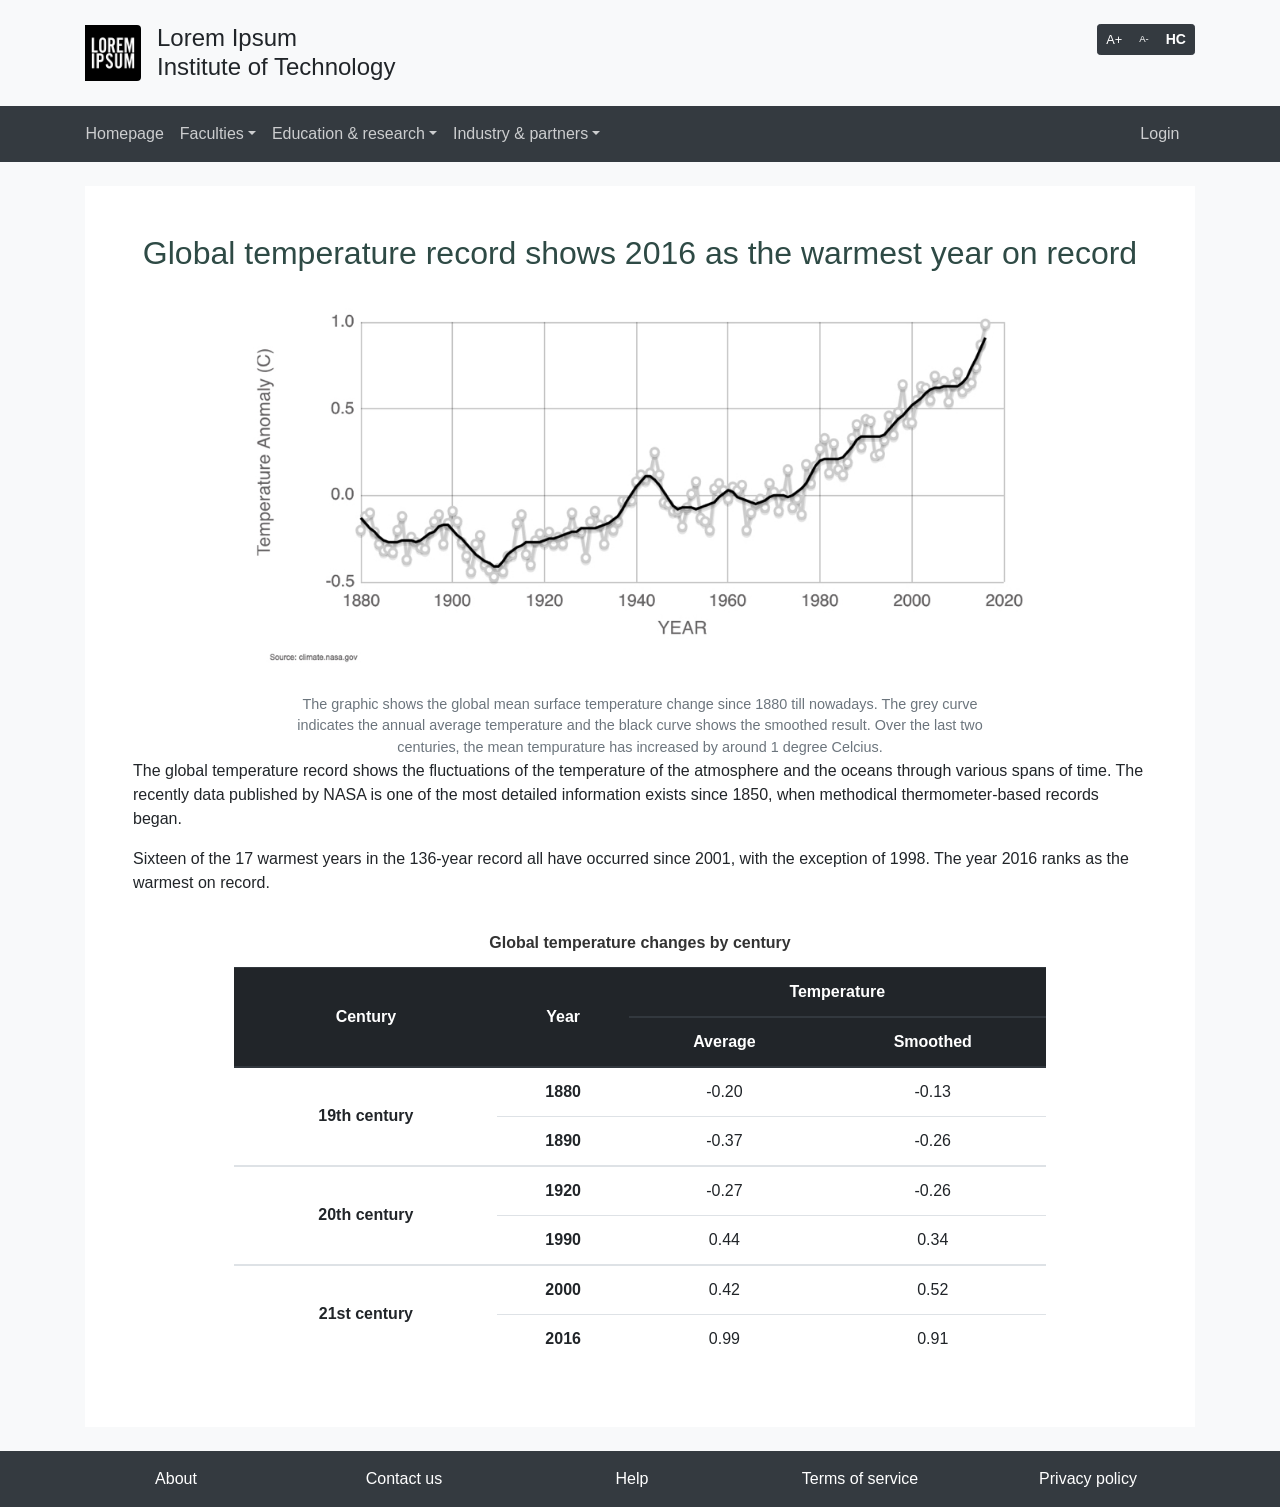
<file: src/article.html>
<!DOCTYPE html>
<html lang="en" id="root">

<head>
    <meta charset="UTF-8">
    <meta name="viewport" content="width=device-width, initial-scale=1, shrink-to-fit=no">
    <meta http-equiv="X-UA-Compatible" content="ie=edge">
    <title>Lorem Ipsum Institute of Technology</title>
    <link href="./css/bootstrap.css" rel="stylesheet">
    <link href="./css/common.css" rel="stylesheet">
    <link href="./css/article.css" rel="stylesheet">
</head>

<body class="d-flex flex-column bg-light">
    <a class="skip-link" href="#main">Skip to main content</a>
    <header class="container-fluid d-none d-lg-block my-4 header">
        <div class="container">
            <div class="row no-gutters">
                <div class="col-8 media">
                    <img class="align-self-center mr-3 rounded-right logo" src="./img/logo.jpg" alt="">
                    <div class="media-body align-self-center">
                        <div class="mb-0 title">Lorem Ipsum
                            <br>Institute of Technology
                        </div>
                    </div>
                </div>
                <div class="col-4">
                    <div class="btn-toolbar justify-content-end">
                        <div class="btn-group btn-group-sm">
                            <button class="btn btn-dark font-increase-button" id="font-increase-button" aria-label="Increase font size">A+</button>
                            <button class="btn btn-dark font-decrease-button" id="font-decrease-button" aria-label="Decrease font size">A-</button>
                            <button class="btn btn-dark high-contrast-button" aria-label="Toggle high contrast mode" aria-pressed="false">HC</button>
                        </div>
                    </div>
                </div>
            </div>
        </div>
    </header>

    <nav class="container-fluid bg-dark nav" aria-label="Main navigation">
        <div class="container">
            <div class="navbar navbar-dark bg-dark navbar-expand-lg px-0">
                <div class="navbar-brand d-lg-none">
                    <img class="rounded-right" src="./img/logo.jpg" width="40" height="40" alt="">
                </div>
                <button class="navbar-toggler" type="button" aria-expanded="false" aria-controls="nav-bar-content" aria-label="Toggle navigation menu">
                    <span class="navbar-toggler-icon"></span>
                </button>
                <div class="collapse navbar-collapse" id="nav-bar-content">
                    <ul class="navbar-nav mr-auto" role="menubar">
                        <li class="nav-item" role="none">
                            <a class="nav-link" href="./" role="menuitem">Homepage</a>
                        </li>
                        <li class="nav-item dropdown" role="none">
                            <button class="nav-link dropdown-toggle" id="nav-bar-faculties" aria-expanded="false" aria-haspopup="true" aria-controls="nav-bar-faculties-menu">Faculties</button>
                            <ul class="dropdown-menu" role="menu" id="nav-bar-faculties-menu" aria-labelledby="nav-bar-faculties">
                                <li role="none">
                                    <a class="dropdown-item" href="./empty.html?title=Applied+sciences" role="menuitem">Applied sciences</a>
                                </li>
                                <li role="none">
                                    <a class="dropdown-item" href="./empty.html?title=Architecture+%26+planning" role="menuitem">Architecture &amp; planning</a>
                                </li>
                                <li role="none">
                                    <a class="dropdown-item" href="./empty.html?title=Construction+%26+environment" role="menuitem">Construction &amp; environment</a>
                                </li>
                                <li role="none">
                                    <a class="dropdown-item" href="./empty.html?title=Engineering" role="menuitem">Engineering</a>
                                </li>
                                <li role="none">
                                    <a class="dropdown-item" href="./empty.html?title=Health+%26+social+sciences" role="menuitem">Health &amp; social sciences</a>
                                </li>
                            </ul>
                        </li>
                        <li class="nav-item dropdown" role="none">
                            <button class="nav-link dropdown-toggle" id="nav-bar-education" aria-expanded="false" aria-haspopup="true" aria-controls="nav-bar-education-menu">Education &amp; research</button>
                            <ul class="dropdown-menu" role="menu" id="nav-bar-education-menu" aria-labelledby="nav-bar-education">
                                <li role="none">
                                    <a class="dropdown-item" href="./empty.html?title=Bachelor" role="menuitem">Bachelor</a>
                                </li>
                                <li role="none">
                                    <a class="dropdown-item" href="./empty.html?title=Master" role="menuitem">Master</a>
                                </li>
                                <li role="none">
                                    <a class="dropdown-item" href="./empty.html?title=Continuing+education" role="menuitem">Continuing education</a>
                                </li>
                                <li role="none">
                                    <a class="dropdown-item" href="./empty.html?title=Doctorate" role="menuitem">Doctorate</a>
                                </li>
                            </ul>
                        </li>
                        <li class="nav-item dropdown" role="none">
                            <button class="nav-link dropdown-toggle" id="nav-bar-industry" aria-expanded="false" aria-haspopup="true" aria-controls="nav-bar-industry-menu">Industry &amp; partners</button>
                            <ul class="dropdown-menu" role="menu" id="nav-bar-industry-menu" aria-labelledby="nav-bar-industry">
                                <li role="none">
                                    <a class="dropdown-item" href="./empty.html?title=Public+relations" role="menuitem">Public relations</a>
                                </li>
                                <li role="none">
                                    <a class="dropdown-item" href="./empty.html?title=Commercialization" role="menuitem">Commercialization</a>
                                </li>
                                <li role="none">
                                    <a class="dropdown-item" href="./empty.html?title=Sponsors+%26+partners" role="menuitem">Sponsors &amp; partners</a>
                                </li>
                            </ul>
                        </li>
                    </ul>
                    <ul class="navbar-nav" role="menubar">
                        <li class="nav-item" role="none">
                            <a class="nav-link" href="./login.html" role="menuitem">Login</a>
                        </li>
                    </ul>
                </div>
            </div>
            <div class="d-lg-none">
                <div class="btn-toolbar justify-content-end">
                    <div class="btn-group btn-group-sm">
                        <button class="btn btn-dark text-white font-increase-button" id="font-increase-button-1" aria-label="Increase font size">A+</button>
                        <button class="btn btn-dark text-white font-decrease-button" id="font-decrease-button-1" aria-label="Decrease font size">A-</button>
                    </div>
                </div>
            </div>
        </div>
    </nav>

    <main class="container mt-4 main" id="main" tabindex="-1">
        <div class="p-5 bg-white">
            <h1 class="text-primary text-center mb-4 title">Global temperature record shows 2016 as the warmest year on record</h1>
            <figure class="text-center wrapper">
                <img src="./img/temperature.jpg" class="figure-img img-fluid"
                     alt="Line chart showing global mean surface temperature change from 1880 to present"
                     aria-describedby="temp-chart-desc">
                <figcaption class="figure-caption text-center px-5">The graphic shows the global mean surface temperature change since 1880 till nowadays. The grey curve indicates
                    the annual average temperature and the black curve shows the smoothed result. Over the last two centuries,
                    the mean tempurature has increased by around 1 degree Celcius.</figcaption>
                <div id="temp-chart-desc" class="sr-only">The chart displays a line graph of global mean surface temperature anomaly from 1880 to approximately 2016. Temperatures remained relatively stable with minor fluctuations until around 1980, after which a sharp upward trend is visible, reaching approximately 1 degree Celsius above the 1951-1980 baseline by 2016.</div>
            </figure>
            <p>The global temperature record shows the fluctuations of the temperature of the atmosphere and the oceans through
                various spans of time. The recently data published by NASA is one of the most detailed information exists
                since 1850, when methodical thermometer-based records began.
            </p>
            <p>Sixteen of the 17 warmest years in the 136-year record all have occurred since 2001, with the exception of 1998.
                The year 2016 ranks as the warmest on record.</p>
            <div class="table-responsive mt-4 wrapper">
                <table class="table text-center">
                    <caption>Global temperature changes by century</caption>
                    <colgroup>
                        <col>
                    </colgroup>
                    <colgroup>
                        <col>
                    </colgroup>
                    <colgroup span="2"></colgroup>
                    <thead class="thead-dark">
                        <tr>
                            <th class="align-middle" scope="col" rowspan="2">Century</th>
                            <th class="align-middle" scope="col" rowspan="2">Year</th>
                            <th class="align-middle" scope="colgroup" colspan="2">Temperature</th>
                        </tr>
                        <tr>
                            <th class="align-middle" scope="col">Average</th>
                            <th class="align-middle" scope="col">Smoothed</th>
                        </tr>
                    </thead>
                    <tbody>
                        <tr>
                            <th class="align-middle" scope="rowgroup" rowspan="2">19th century</th>
                            <th scope="row">1880</th>
                            <td>-0.20</td>
                            <td>-0.13</td>
                        </tr>
                        <tr>
                            <th scope="row">1890</th>
                            <td>-0.37</td>
                            <td>-0.26</td>
                        </tr>
                    </tbody>
                    <tbody>
                        <tr>
                            <th class="align-middle" scope="rowgroup" rowspan="2">20th century</th>
                            <th scope="row">1920</th>
                            <td>-0.27</td>
                            <td>-0.26</td>
                        </tr>
                        <tr>
                            <th scope="row">1990</th>
                            <td>0.44</td>
                            <td>0.34</td>
                        </tr>
                    </tbody>
                    <tbody>
                        <tr>
                            <th class="align-middle" scope="rowgroup" rowspan="2">21st century</th>
                            <th scope="row">2000</th>
                            <td>0.42</td>
                            <td>0.52</td>
                        </tr>
                        <tr>
                            <th scope="row">2016</th>
                            <td>0.99</td>
                            <td>0.91</td>
                        </tr>
                    </tbody>
                </table>
            </div>
        </div>
    </main>

    <footer class="container-fluid bg-dark mt-4 footer">
        <div class="container text-center py-3">
            <div class="row justify-content-around">
                <a class="col-12 col-md mr-3 text-white" href="./empty.html?title=About">About</a>
                <a class="col-12 col-md mr-3 text-white" href="./empty.html?title=Contact+us">Contact us</a>
                <a class="col-12 col-md mr-3 text-white" href="./empty.html?title=Help">Help</a>
                <a class="col-12 col-md mr-3 text-white" href="./empty.html?title=Terms+of+services">Terms of service</a>
                <a class="col-12 col-md mr-3 text-white" href="./empty.html?title=Privacy+policy">Privacy policy</a>
            </div>
        </div>
    </footer>

    <script type="text/javascript" src="./js/jquery.js"></script>
    <script type="text/javascript" src="./js/popper.js"></script>
    <script type="text/javascript" src="./js/bootstrap.js"></script>
    <script type="text/javascript" src="./js/common.js"></script>
    <script type="text/javascript" src="./js/nav-keyboard.js"></script>
    <script type="text/javascript" src="./js/article.js"></script>
    <div id="font-size-live-region" class="sr-live-region" aria-live="polite" role="status"></div>
</body>

</html>
</file>
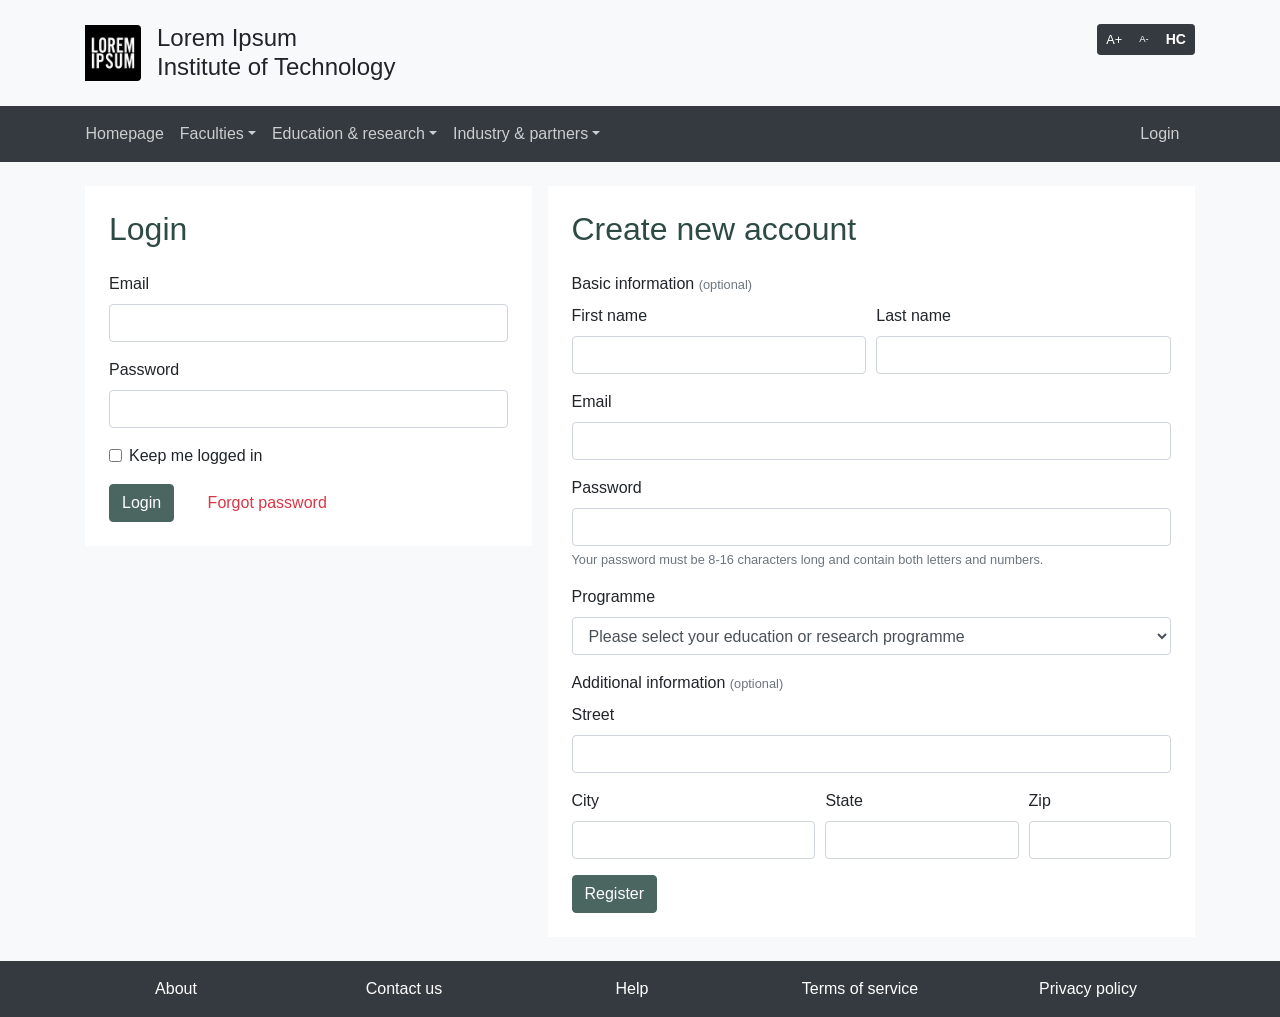
<file: src/login.html>
<!DOCTYPE html>
<html lang="en" id="root">

<head>
    <meta charset="UTF-8">
    <meta name="viewport" content="width=device-width, initial-scale=1, shrink-to-fit=no">
    <meta http-equiv="X-UA-Compatible" content="ie=edge">
    <title>Lorem Ipsum Institute of Technology</title>
    <link href="./css/bootstrap.css" rel="stylesheet">
    <link href="./css/common.css" rel="stylesheet">
    <link href="./css/login.css" rel="stylesheet">
</head>

<body class="bg-light">
    <a class="skip-link" href="#main">Skip to main content</a>
    <header class="container-fluid d-none d-lg-block my-4 header">
        <div class="container">
            <div class="row no-gutters">
                <div class="col-8 media">
                    <img class="align-self-center mr-3 rounded-right logo" src="./img/logo.jpg" alt="">
                    <div class="media-body align-self-center">
                        <div class="mb-0 title">Lorem Ipsum
                            <br>Institute of Technology
                        </div>
                    </div>
                </div>
                <div class="col-4">
                    <div class="btn-toolbar justify-content-end">
                        <div class="btn-group btn-group-sm">
                            <button class="btn btn-dark font-increase-button" id="font-increase-button" aria-label="Increase font size">A+</button>
                            <button class="btn btn-dark font-decrease-button" id="font-decrease-button" aria-label="Decrease font size">A-</button>
                            <button class="btn btn-dark high-contrast-button" aria-label="Toggle high contrast mode" aria-pressed="false">HC</button>
                        </div>
                    </div>
                </div>
            </div>
        </div>
    </header>

    <nav class="container-fluid bg-dark nav" aria-label="Main navigation">
        <div class="container">
            <div class="navbar navbar-dark bg-dark navbar-expand-lg px-0">
                <div class="navbar-brand d-lg-none">
                    <img class="rounded-right" src="./img/logo.jpg" width="40" height="40" alt="">
                </div>
                <button class="navbar-toggler" type="button" aria-expanded="false" aria-controls="nav-bar-content" aria-label="Toggle navigation menu">
                    <span class="navbar-toggler-icon"></span>
                </button>
                <div class="collapse navbar-collapse" id="nav-bar-content">
                    <ul class="navbar-nav mr-auto" role="menubar">
                        <li class="nav-item" role="none">
                            <a class="nav-link" href="./" role="menuitem">Homepage</a>
                        </li>
                        <li class="nav-item dropdown" role="none">
                            <button class="nav-link dropdown-toggle" id="nav-bar-faculties" aria-expanded="false" aria-haspopup="true" aria-controls="nav-bar-faculties-menu">Faculties</button>
                            <ul class="dropdown-menu" role="menu" id="nav-bar-faculties-menu" aria-labelledby="nav-bar-faculties">
                                <li role="none">
                                    <a class="dropdown-item" href="./empty.html?title=Applied+sciences" role="menuitem">Applied sciences</a>
                                </li>
                                <li role="none">
                                    <a class="dropdown-item" href="./empty.html?title=Architecture+%26+planning" role="menuitem">Architecture &amp; planning</a>
                                </li>
                                <li role="none">
                                    <a class="dropdown-item" href="./empty.html?title=Construction+%26+environment" role="menuitem">Construction &amp; environment</a>
                                </li>
                                <li role="none">
                                    <a class="dropdown-item" href="./empty.html?title=Engineering" role="menuitem">Engineering</a>
                                </li>
                                <li role="none">
                                    <a class="dropdown-item" href="./empty.html?title=Health+%26+social+sciences" role="menuitem">Health &amp; social sciences</a>
                                </li>
                            </ul>
                        </li>
                        <li class="nav-item dropdown" role="none">
                            <button class="nav-link dropdown-toggle" id="nav-bar-education" aria-expanded="false" aria-haspopup="true" aria-controls="nav-bar-education-menu">Education &amp; research</button>
                            <ul class="dropdown-menu" role="menu" id="nav-bar-education-menu" aria-labelledby="nav-bar-education">
                                <li role="none">
                                    <a class="dropdown-item" href="./empty.html?title=Bachelor" role="menuitem">Bachelor</a>
                                </li>
                                <li role="none">
                                    <a class="dropdown-item" href="./empty.html?title=Master" role="menuitem">Master</a>
                                </li>
                                <li role="none">
                                    <a class="dropdown-item" href="./empty.html?title=Continuing+education" role="menuitem">Continuing education</a>
                                </li>
                                <li role="none">
                                    <a class="dropdown-item" href="./empty.html?title=Doctorate" role="menuitem">Doctorate</a>
                                </li>
                            </ul>
                        </li>
                        <li class="nav-item dropdown" role="none">
                            <button class="nav-link dropdown-toggle" id="nav-bar-industry" aria-expanded="false" aria-haspopup="true" aria-controls="nav-bar-industry-menu">Industry &amp; partners</button>
                            <ul class="dropdown-menu" role="menu" id="nav-bar-industry-menu" aria-labelledby="nav-bar-industry">
                                <li role="none">
                                    <a class="dropdown-item" href="./empty.html?title=Public+relations" role="menuitem">Public relations</a>
                                </li>
                                <li role="none">
                                    <a class="dropdown-item" href="./empty.html?title=Commercialization" role="menuitem">Commercialization</a>
                                </li>
                                <li role="none">
                                    <a class="dropdown-item" href="./empty.html?title=Sponsors+%26+partners" role="menuitem">Sponsors &amp; partners</a>
                                </li>
                            </ul>
                        </li>
                    </ul>
                    <ul class="navbar-nav" role="menubar">
                        <li class="nav-item" role="none">
                            <a class="nav-link" href="./login.html" role="menuitem">Login</a>
                        </li>
                    </ul>
                </div>
            </div>
            <div class="d-lg-none">
                <div class="btn-toolbar justify-content-end">
                    <div class="btn-group btn-group-sm">
                        <button class="btn btn-dark text-white font-increase-button" id="font-increase-button-1" aria-label="Increase font size">A+</button>
                        <button class="btn btn-dark text-white font-decrease-button" id="font-decrease-button-1" aria-label="Decrease font size">A-</button>
                    </div>
                </div>
            </div>
        </div>
    </nav>

    <main class="container main" id="main" tabindex="-1">
        <div class="row no-gutters">
            <div class="col-12 col-md-5 mt-4 login">
                <div class="p-4 mr-md-3 bg-white">
                    <h1 class="text-primary mb-4 title">Login</h1>
                    <div class="text-danger mb-4 d-none subtitle" id="login-error" role="alert" aria-atomic="true">Please correct the error(s)</div>
                    <ul class="sr-only" id="login-error-list"></ul>
                    <form id="login-form" novalidate>
                        <div class="form-group">
                            <label for="login-email-control">Email</label>
                            <input class="form-control" id="login-email-control" type="email" aria-describedby="login-email-error" required>
                            <small class="invalid-feedback" id="login-email-error"></small>
                        </div>
                        <div class="form-group">
                            <label for="login-password-control">Password</label>
                            <input class="form-control" id="login-password-control" type="password" aria-describedby="login-password-error">
                            <small class="invalid-feedback" id="login-password-error"></small>
                        </div>
                        <div class="form-group">
                            <div class="form-check">
                                <input class="form-check-input" type="checkbox" value="remember" id="login-remmeber-control">
                                <label class="form-check-label" for="login-remmeber-control">Keep me logged in</label>
                            </div>
                        </div>
                        <button class="btn btn-primary" id="login-login-button" type="submit">Login</button>
                        <button class="btn btn-link text-danger ml-3" id="login-forgot-button" type="button">Forgot password</button>
                    </form>
                </div>
            </div>

            <div class="col-12 col-md-7 mt-4 register">
                <div class="p-4 bg-white">
                    <h2 class="text-primary mb-4 title">Create new account</h2>
                    <div class="text-danger mb-4 d-none subtitle" id="register-error" role="alert" aria-atomic="true">Please correct the error(s)</div>
                    <ul class="sr-only" id="register-error-list"></ul>
                    <form id="register-form" novalidate>
                        <fieldset>
                            <legend class="form-label" id="register-basic-legend">Basic information
                                <small class="text-secondary">(optional)</small>
                            </legend>
                            <div class="form-row">
                                <div class="form-group col-12 col-lg-6">
                                    <label for="register-first-name-control">First name</label>
                                    <input class="form-control" type="text" id="register-first-name-control" aria-describedby="register-first-name-error" required>
                                    <small class="invalid-feedback" id="register-first-name-error"></small>
                                </div>
                                <div class="form-group col-12 col-lg-6">
                                    <label for="register-last-name-control">Last name</label>
                                    <input class="form-control" type="text" id="register-last-name-control" aria-describedby="register-last-name-error" required>
                                    <small class="invalid-feedback" id="register-last-name-error"></small>
                                </div>
                            </div>
                            <div class="form-group">
                                <label for="register-email-control">Email</label>
                                <input class="form-control" id="register-email-control" type="email" aria-describedby="register-email-error" required>
                                <small class="invalid-feedback" id="register-email-error"></small>
                            </div>
                            <div class="form-group">
                                <label for="register-password-control">Password</label>
                                <input class="form-control" id="register-password-control" type="password" aria-describedby="register-password-help register-password-error" required>
                                <small class="invalid-feedback" id="register-password-error"></small>
                                <small id="register-password-help" class="form-text text-muted">Your password must be 8-16 characters long and contain both letters and numbers.</small>
                            </div>
                            <div class="form-group">
                                <label for="register-programme-control">Programme</label>
                                <select class="form-control" id="register-programme-control" aria-describedby="register-programme-error" required>
                                    <option value="">Please select your education or research programme</option>
                                    <option value="bachelor">Bachelor</option>
                                    <option value="master">Master</option>
                                    <option value="continuing">Continuing education</option>
                                    <option value="doctorate">Doctorate</option>
                                </select>
                                <small class="invalid-feedback" id="register-programme-error"></small>
                            </div>
                        </fieldset>
                        <fieldset>
                            <legend class="form-label" id="register-address-legend">Additional information
                                <small class="text-secondary">(optional)</small>
                            </legend>
                            <div class="form-group">
                                <label for="register-street-control">Street</label>
                                <input class="form-control" id="register-street-control" type="text">
                            </div>
                            <div class="form-row">
                                <div class="form-group col-12 col-lg-5">
                                    <label for="register-city-control">City</label>
                                    <input class="form-control" id="register-city-control" type="text">
                                </div>
                                <div class="form-group col-12 col-lg-4">
                                    <label for="register-state-control">State</label>
                                    <input class="form-control" id="register-state-control" type="text">
                                </div>
                                <div class="form-group col-12 col-lg-3">
                                    <label for="register-zip-control">Zip</label>
                                    <input class="form-control" id="register-zip-control" type="text">
                                </div>
                            </div>
                        </fieldset>
                        <button class="btn btn-primary" id="register-register-button">Register</button>
                    </form>
                </div>
            </div>
        </div>
    </main>

    <footer class="container-fluid bg-dark mt-4 footer">
        <div class="container text-center py-3">
            <div class="row justify-content-around">
                <a class="col-12 col-md mr-3 text-white" href="./empty.html?title=About">About</a>
                <a class="col-12 col-md mr-3 text-white" href="./empty.html?title=Contact+us">Contact us</a>
                <a class="col-12 col-md mr-3 text-white" href="./empty.html?title=Help">Help</a>
                <a class="col-12 col-md mr-3 text-white" href="./empty.html?title=Terms+of+services">Terms of service</a>
                <a class="col-12 col-md mr-3 text-white" href="./empty.html?title=Privacy+policy">Privacy policy</a>
            </div>
        </div>
    </footer>

    <script type="text/javascript" src="./js/jquery.js"></script>
    <script type="text/javascript" src="./js/popper.js"></script>
    <script type="text/javascript" src="./js/bootstrap.js"></script>
    <script type="text/javascript" src="./js/common.js"></script>
    <script type="text/javascript" src="./js/nav-keyboard.js"></script>
    <script type="text/javascript" src="./js/login.js"></script>
    <div id="font-size-live-region" class="sr-live-region" aria-live="polite" role="status"></div>
    <div id="form-success-live-region" class="sr-live-region" aria-live="polite" role="status"></div>
</body>

</html>
</file>
<file: src/css/common.css>
html {
    font-size: 1rem
}

body,
html {
    height: 100%
}

/* Phase 3: Contrast fixes -- WCAG 2.1 AA 4.5:1 minimum (per D-01, D-02) */
body p,
body div {
    color: #212529;
}

body a {
    color: #1a5c3a;
}

body a:hover {
    color: #0d3520;
}

/* Override Bootstrap utility classes -- need !important to beat Bootstrap's !important (per D-03) */
.text-primary {
    color: #2e4a45 !important;
}

.text-info {
    color: #1a5c3a !important;
}

/* Fix nav-link contrast on dark navbar -- Bootstrap default 50% white fails AA */
.navbar-dark .navbar-nav .nav-link {
    color: rgba(255, 255, 255, 0.75);
}

.navbar-dark .navbar-nav .nav-link:hover,
.navbar-dark .navbar-nav .nav-link:focus {
    color: #fff;
}

.title {
    font-size: 2rem;
    font-weight: 100
}

.subtitle {
    font-size: 1.2rem
}

.header .logo {
    height: 3.5rem;
    width: 3.5rem
}

.header .title {
    font-size: 1.5rem;
    line-height: 1.8rem
}

.header .font-increase-button,
.nav .font-increase-button {
    font-size: .8rem
}

.header .font-decrease-button,
.nav .font-decrease-button {
    font-size: .6rem
}

.footer,
.header,
.nav {
    flex: 0 0 auto
}

.main {
    flex: 1 0 auto
}

.skip-link {
    position: absolute;
    top: -100%;
    left: 0;
    z-index: 1050;
    padding: 0.75rem 1.5rem;
    background: #343a40;
    color: #fff;
    text-decoration: none;
    font-size: 1rem;
}

.skip-link:focus {
    top: 0;
    color: #fff;
}

/* Button reset for dropdown toggles */
button.nav-link.dropdown-toggle {
    background: none;
    border: none;
    cursor: pointer;
    font-family: inherit;
    text-align: left;
    width: 100%;
}

button.nav-link.dropdown-toggle:hover {
    color: hsla(0, 0%, 100%, .75);
}

/* Focus indicators for nav elements */
.navbar .nav-link:focus,
.navbar .dropdown-toggle:focus,
.navbar .dropdown-item:focus,
.btn.font-increase-button:focus,
.btn.font-decrease-button:focus,
.btn.high-contrast-button:focus,
.navbar-toggler:focus {
    outline: 2px solid #007bff;
    outline-offset: 2px;
}

.dropdown-item:focus {
    outline-offset: -2px;
}

/* Sub-title headings: keep paragraph-sized text */
h3.sub-title {
    font-size: 1rem;
    margin-bottom: 0.5rem;
}

/* Focus indicator for focusable headings */
h2.title:focus,
h3.sub-title:focus {
    outline: 2px solid #007bff;
    outline-offset: 2px;
}

/* High contrast button styling */
.high-contrast-button {
    font-size: .7rem;
    font-weight: bold;
}

/* High contrast mode */
body.high-contrast {
    background-color: #000 !important;
    color: #fff !important;
}

body.high-contrast p,
body.high-contrast div,
body.high-contrast span,
body.high-contrast li,
body.high-contrast td,
body.high-contrast th,
body.high-contrast label,
body.high-contrast legend,
body.high-contrast figcaption,
body.high-contrast caption {
    color: #fff !important;
}

body.high-contrast .bg-light {
    background-color: #000 !important;
}

body.high-contrast .bg-white,
body.high-contrast .news,
body.high-contrast .studies,
body.high-contrast .researches {
    background-color: #1a1a1a !important;
    color: #fff !important;
}

body.high-contrast a {
    color: #6fc3ff !important;
}

body.high-contrast a:hover {
    color: #a3daff !important;
}

body.high-contrast .text-primary {
    color: #7ecfff !important;
}

body.high-contrast .text-info {
    color: #6fc3ff !important;
}

body.high-contrast .text-secondary {
    color: #bbb !important;
}

body.high-contrast .header .title {
    color: #fff !important;
}

body.high-contrast .footer a {
    color: #6fc3ff !important;
}

body.high-contrast .news .media {
    border-bottom-color: #555;
}

body.high-contrast input,
body.high-contrast select,
body.high-contrast textarea {
    background-color: #1a1a1a !important;
    color: #fff !important;
    border-color: #888 !important;
}

body.high-contrast .btn-dark {
    background-color: #333 !important;
    border-color: #888 !important;
    color: #fff !important;
}

body.high-contrast .high-contrast-button[aria-pressed="true"] {
    background-color: #fff !important;
    color: #000 !important;
    border-color: #fff !important;
}

body.high-contrast .table {
    color: #fff !important;
}

body.high-contrast .table td,
body.high-contrast .table th {
    border-color: #555 !important;
}

body.high-contrast .dropdown-menu {
    background-color: #1a1a1a !important;
    border-color: #555 !important;
}

body.high-contrast .dropdown-item {
    color: #fff !important;
}

body.high-contrast .dropdown-item:hover,
body.high-contrast .dropdown-item:focus {
    background-color: #333 !important;
    color: #fff !important;
}

body.high-contrast h1,
body.high-contrast h2,
body.high-contrast h3,
body.high-contrast h4,
body.high-contrast h5,
body.high-contrast h6 {
    color: #fff !important;
}

body.high-contrast h2.text-primary {
    color: #7ecfff !important;
}

body.high-contrast h3.text-info a {
    color: #6fc3ff !important;
}

/* Visually hidden live region */
.sr-live-region {
    position: absolute;
    width: 1px;
    height: 1px;
    padding: 0;
    margin: -1px;
    overflow: hidden;
    clip: rect(0, 0, 0, 0);
    white-space: nowrap;
    border: 0;
}
</file>
<file: src/css/article.css>
.main .wrapper {
    margin: auto;
    width: 80%
}

.table caption {
    caption-side: top;
    text-align: center;
    font-weight: bold;
    color: #333;
}
</file>
<file: src/css/login.css>
/* Reset fieldset to match existing form-group visual layout (per D-04, D-05) */
#register-form fieldset {
    padding: 0;
    margin: 0;
    border: none;
}

/* Reset legend to match existing .form-label paragraph styling */
#register-form legend {
    font-size: 1rem;
    width: auto;
    margin-bottom: 0.5rem;
    padding: 0;
}
</file>
